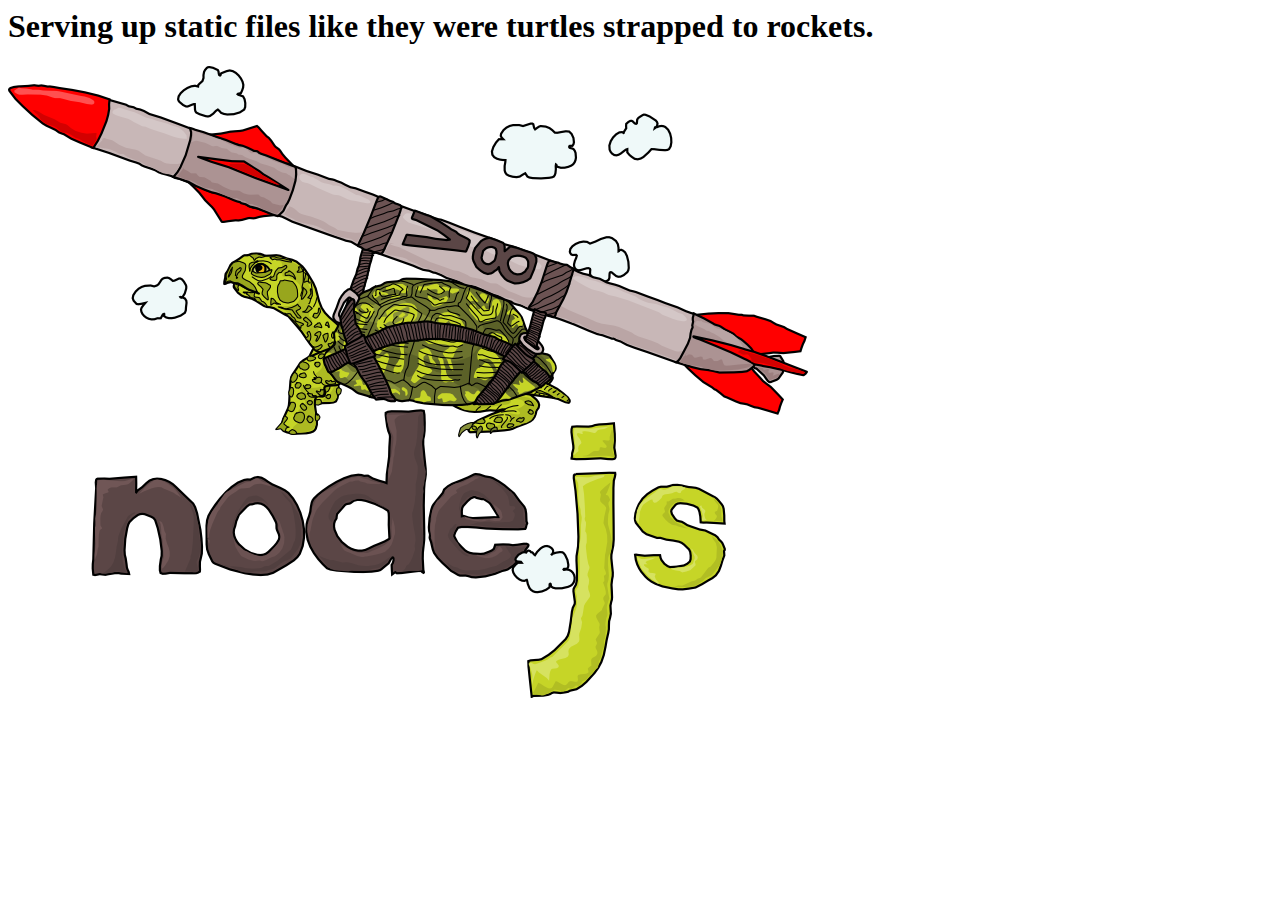
<file: node_modules/http-server/public/index.html>
<html>
  <head>
    <title>node.js http server</title>
  </head>
  <body>

    <h1>Serving up static files like they were turtles strapped to rockets.</h1>

    <img src="./img/turtle.png"/>
  </body>
</html>
</file>
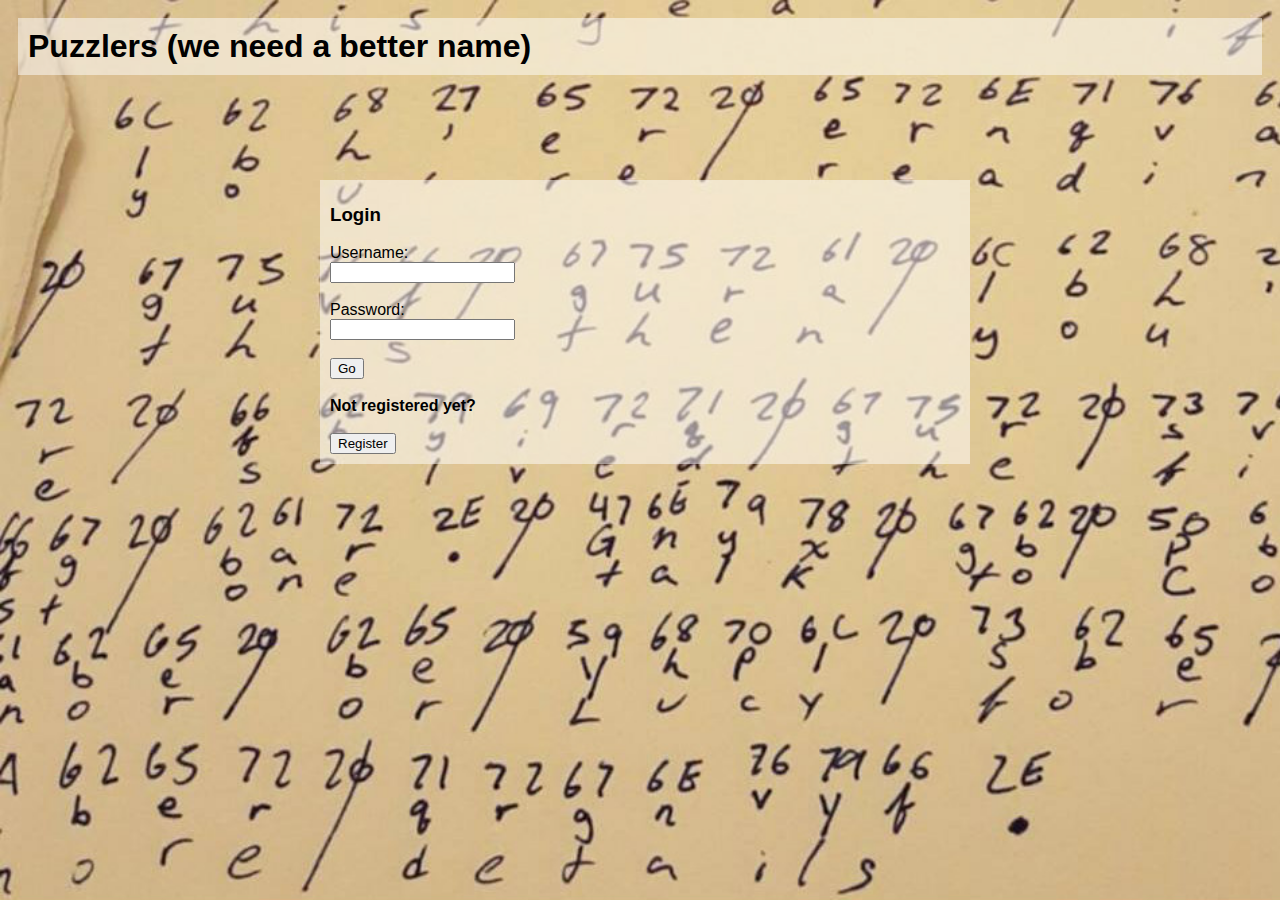
<file: login.html>
<html>
    <head>
        <link rel="stylesheet" type="text/css" href="decode.css">
    </head>
    <body>
        <h1> Puzzlers (we need a better name) </h1>
        <form> 
            <h3> Login </h3>
            Username: <br>
            <input type="text" name="username"> <br> <br>
            Password: <br>
            <input type="password" name="password"> <br> <br>
            <input type="submit" value="Go"> <br> <br>
            <b> Not registered yet? </b> <br> <br>
            <a href="registration.html"><button type="button">Register</button></a>
        </form>
    </body>
</html>
</file>
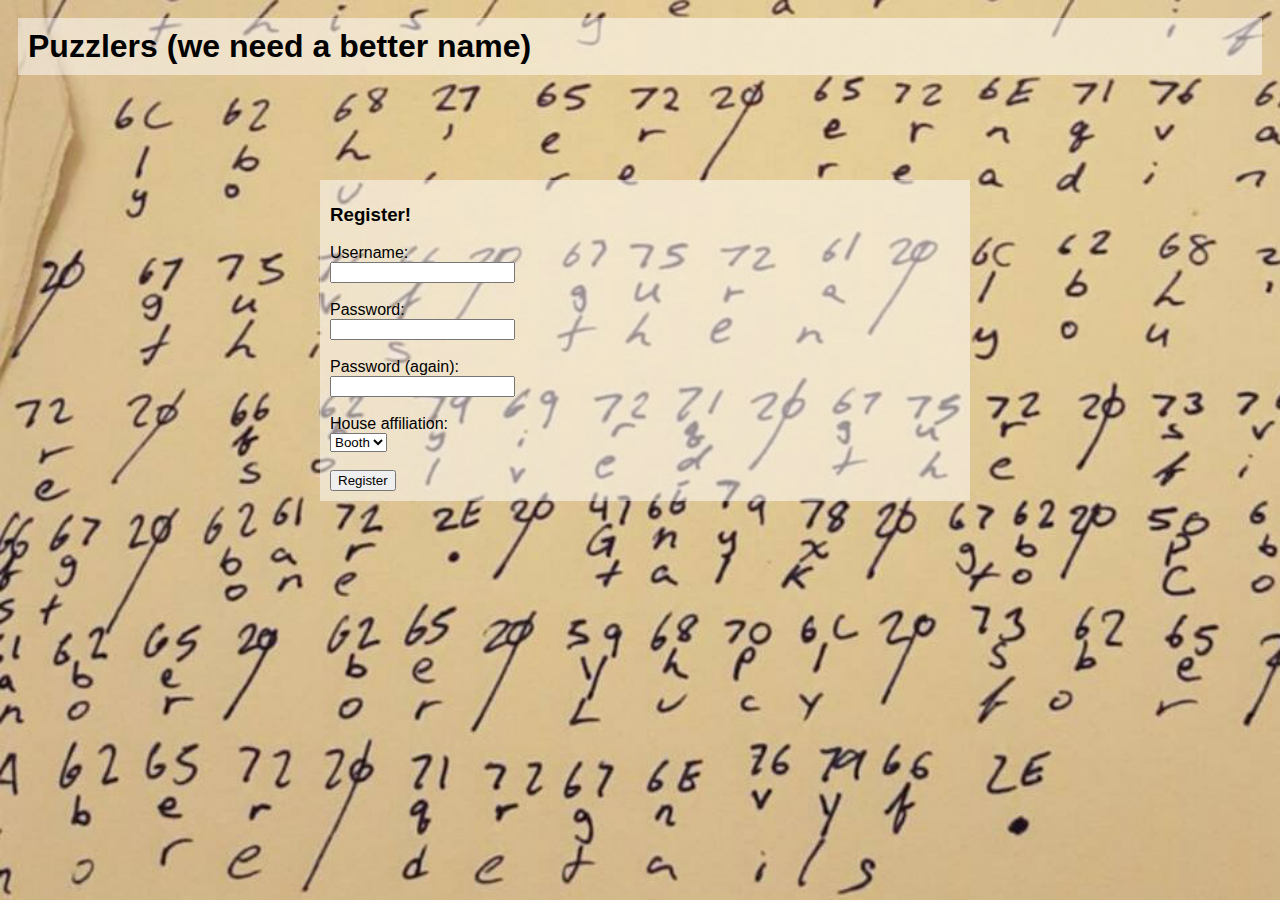
<file: registration.html>
<html>
    <head>
        <link rel="stylesheet" type="text/css" href="decode.css">
    </head>
    <body>
        <h1> Puzzlers (we need a better name) </h1>
        <form> 
            <h3> Register! </h3>
            Username: <br>
            <input type="text" name="username"> <br> <br>
            Password: <br>
            <input type="password" name="password"> <br> <br>
            Password (again): <br>
            <input type="password" name="password"> <br> <br>
            House affiliation: <br>
            <select>
                <option value="booth">Booth</option>
                <option value="breck">Breck</option>
                <option value="other">Other</option>
            </select> <br> <br>
            <input type="submit" value="Register">
        </form>
    </body>
</html>
</file>
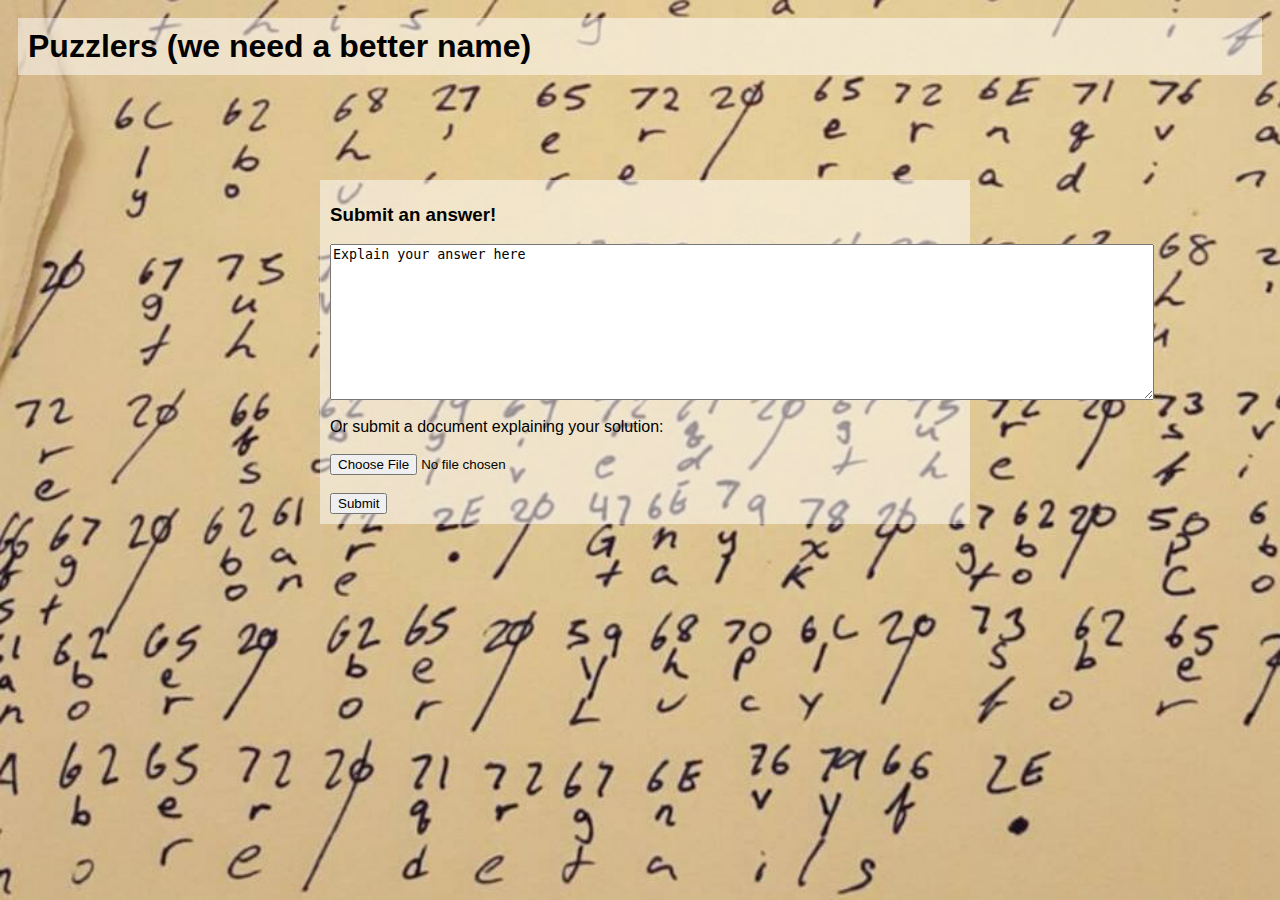
<file: submit.html>
<html>
    <head>
        <link rel="stylesheet" type="text/css" href="decode.css">
    </head>
    <body>
        <h1> Puzzlers (we need a better name) </h1>
        <form>
            <h3> Submit an answer! </h3>
            <textarea rows="10" cols="100">Explain your answer here</textarea> <br> <br>
            Or submit a document explaining your solution: <br> <br>
            <input type="file" name="pic" accept="pdf,text/plain"> <br> <br>
            <input type="submit" value="Submit">
        </form>
        </body>
</html>
</file>
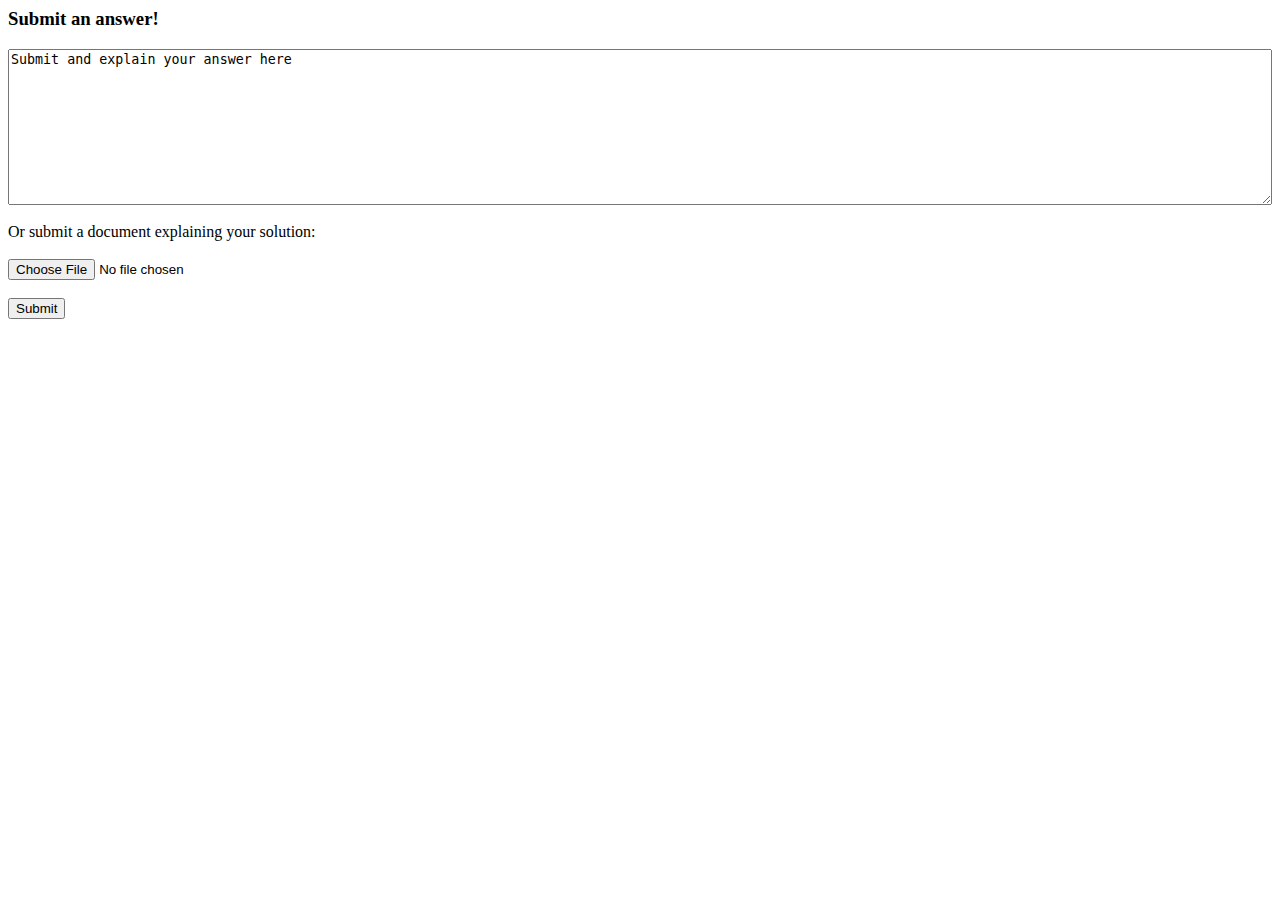
<file: public/submit.html>
<html>
    <head>    </head>
    <body>
      <md-content class="submitBox">
            <h3> Submit an answer! </h3>
            <textarea style="width: 100%" rows="10" cols="100">Submit and explain your answer here</textarea> <br> <br>
            Or submit a document explaining your solution: <br> <br>
            <input type="file" name="pic" accept="pdf,text/plain"> <br> <br>
            <input type="submit" value="Submit">
      </md-content>
        </body>
</html>
</file>
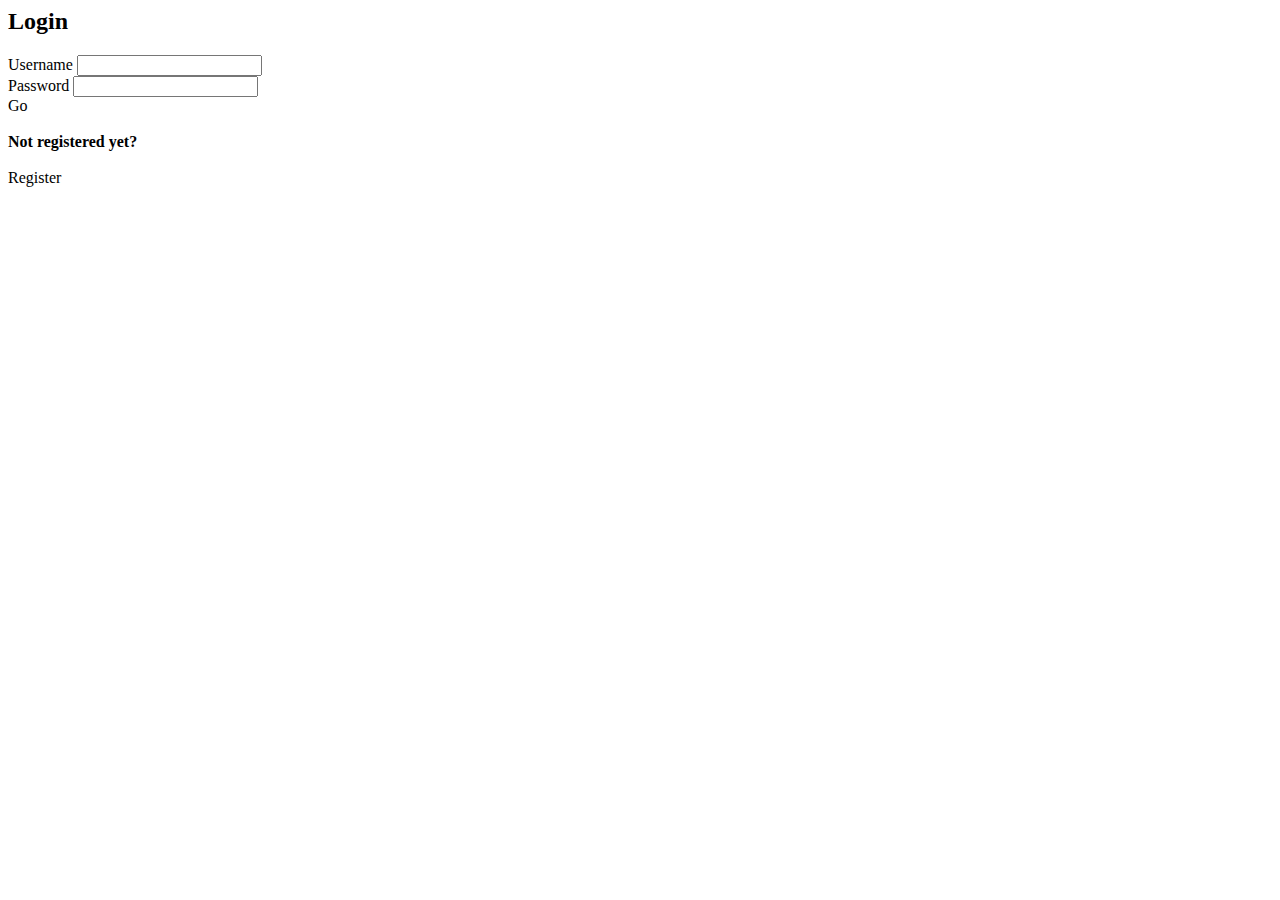
<file: public/login/login.html>
<html>
    <head>    </head>
    <body>
        <md-content class="box">
            <h2> Login </h2>
            <md-input-container>
              <label> Username </label>
              <input type="text"> </input>
            </md-input-container> <br>
            <md-input-container>
              <label> Password </label>
              <input type="text" name="password"> </input>
            </md-input-container> <br>
            <md-button class="md-raised" ui-sref="submit" type="submit"> Go </md-button> <br> <br>
            <b> Not registered yet? </b> <br> <br>
            <a ui-sref="registration"> <md-button class=" md-raised"> Register </md-button> </a>
        </md-content>
    </body>
</html>

<!-- TODO: Fix primary color so md-primary looks good -->
<!-- TODO: ng-model to send username and password information to database -->
</file>
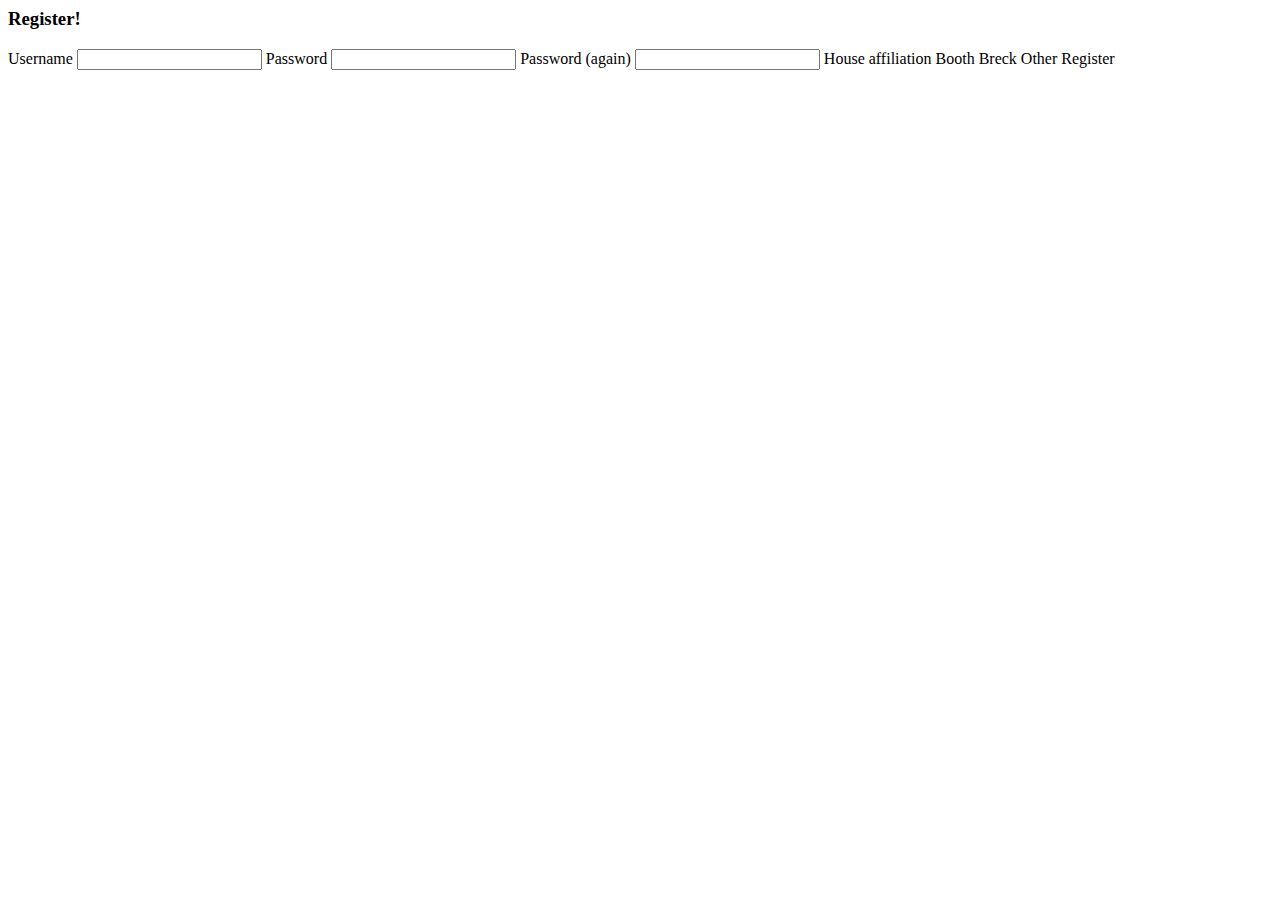
<file: public/login/registration.html>
<html>
    <head>    </head>
    <body>
        <md-content class="box" layout="column">
            <h3> Register! </h3>
            <md-input-container>
              <label> Username </label>
              <input type="text"> </input>
            </md-input-container>
            <md-input-container>
              <label> Password </label>
              <input type="password"> </input>
            </md-input-container>
            <md-input-container>
              <label> Password (again) </label>
              <input type="password"> </input>
            </md-input-container>
            <md-input-container>
              <label> House affiliation </label>
              <md-select ng-model="house">
                <md-option> Booth </md-option>
                <md-option> Breck </md-option>
                <md-option> Other </md-option>
              </md-select>
            </md-input-container>
            <md-button class="md-raised" type="submit"> Register </md-button>
        </md-content>
    </body>
</html>
</file>
<file: decode.css>
body {
    background-image: url("background.jpg");
    background-repeat: no-repeat;
    background-size: cover;
    background-color: #cccccc;
    padding: 10px;
    font-family: sans-serif;
}

form {
    background-color: rgba(255,255,255,.5);
    width: 50%;
    padding-bottom: 10px;
    padding-left: 10px;
    padding-top: 5px;
    position:absolute;
    top: 20%;
    left: 25%;
}

h1 {
    background-color: rgba(255,255,255,.5);
    padding: 10px
}
</file>
